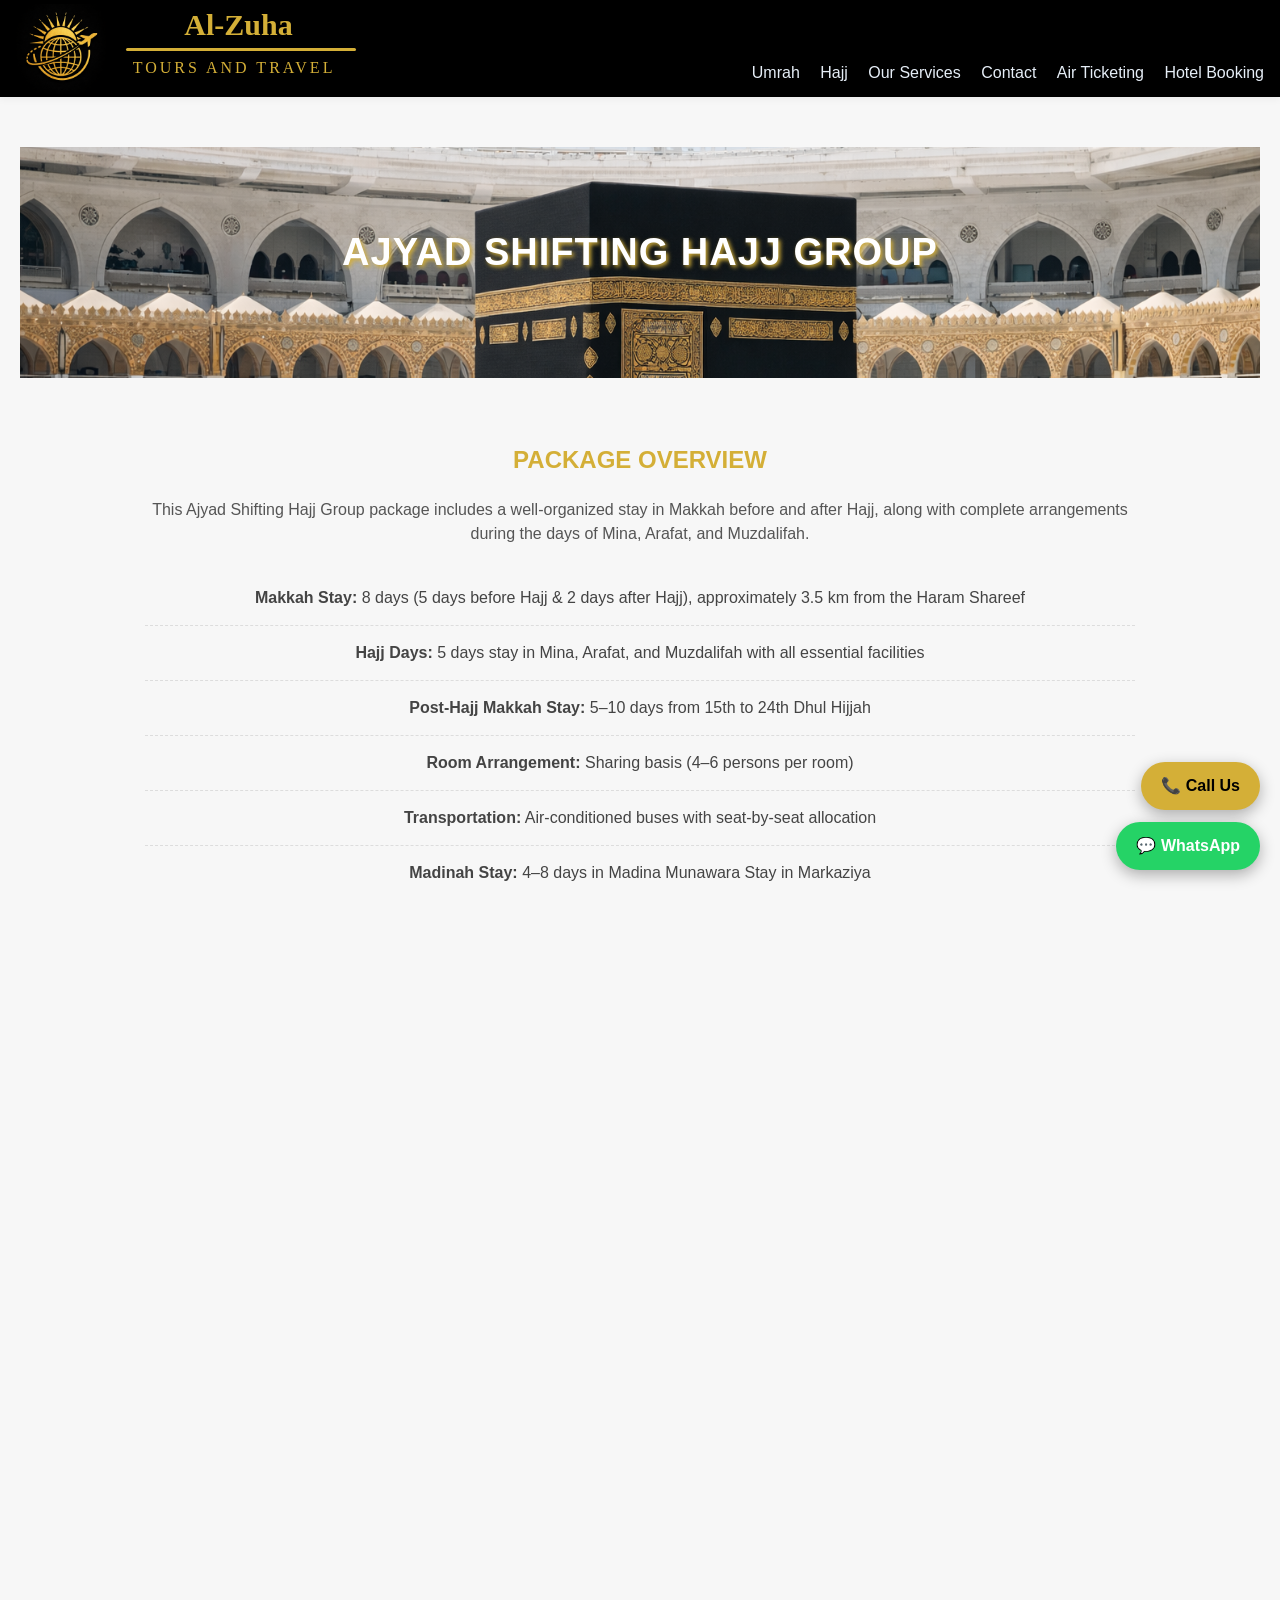
<file: al-zuha tours n travels/Ajyad hajj package.html>
<!DOCTYPE html>
<html lang="en">
<head>
        <meta charset="utf-8">
        <meta name="viewport" content="width=device-width, initial-scale=1">
        <title>Al-Zuha Tours and Travel — Haj & Umrah Packages</title>
        <link rel="stylesheet" href="styles.css">
        <link rel="preconnect" href="https://fonts.googleapis.com">
        <link rel="preconnect" href="https://fonts.gstatic.com" crossorigin>
       <link rel="index" href="index.html">


        
      
      <link href="https://fonts.googleapis.com/css2?family=Inter:wght@300;400;600;700&display=swap" rel="stylesheet">






    </head>


























<body>


    <header class="site-header">



  <!-- change-->
  <div class="hero-header">
         <img src="assets/MMain logo.png" class="hero-logo" alt="Al-Zuha Logo">


       <div class="hero-text">
            <h1>&nbsp;&nbsp;&nbsp;&nbsp;&nbsp;&nbsp;&nbsp;&nbsp;Al-Zuha</h1>
            <div class="hero-line"></div>
            <p>&nbsp;TOURS AND TRAVEL</p>
       </div>


            <div class="container header-inner">
              <button class="menu-toggle" aria-label="Toggle menu">☰</button>

                
              
                <nav class="main-nav" id="mainNav">
                    <a href="index.html#packages"><br><br>Umrah</a>
                    <a href="index.html#Hajj">Hajj</a>
                    <a href="index.html#our services">Our Services</a>
                    <a href="index.html#contact">Contact</a>
                    <a href="index.html#our services">Air Ticketing</a>
                    <a href="index.html#contact">Hotel Booking</a>
                </nav>
            </div>


    </div>
</header>






















<section class="hajj-hero">
  <img src="assets/l.png" alt="Makkah Haram">
  <div class="hero-overlay">
    <h1>AJYAD SHIFTING HAJJ GROUP</h1>
  </div>
</section>








<section class="hajj-details">
  <h2>PACKAGE OVERVIEW</h2>

  <p>
    This Ajyad Shifting Hajj Group package includes a well-organized stay in
    Makkah before and after Hajj, along with complete arrangements during the
    days of Mina, Arafat, and Muzdalifah.
  </p>

  <ul>
    <li><strong>Makkah Stay:</strong> 8 days (5 days before Hajj & 2 days after Hajj), approximately 3.5 km from the Haram Shareef</li>
    <li><strong>Hajj Days:</strong> 5 days stay in Mina, Arafat, and Muzdalifah with all essential facilities</li>
    <li><strong>Post-Hajj Makkah Stay:</strong> 5–10 days from 15th to 24th Dhul Hijjah</li>
    <li><strong>Room Arrangement:</strong> Sharing basis (4–6 persons per room)</li>
    <li><strong>Transportation:</strong> Air-conditioned buses with seat-by-seat allocation</li>
    <li><strong>Madinah Stay:</strong> 4–8 days in Madina Munawara Stay in Markaziya</li>
    <li><strong>Meals:</strong> Hyderabadi-style food provided</li>
    <li><strong>Extras:</strong> Local Ziyarat, complimentary hand bag & shoulder bag</li>
  </ul>
</section>






















































<section class="hajj-flow-section">
  <h2>FLOW OF HAJJ</h2>
  <p class="subtitle">A step-by-step journey of the sacred pilgrimage</p>

  <div class="flow-scroll">

    <div class="flow-item">
      <img src="assets/makkah image.png" alt="Makkah">
      <h3>Makkah</h3>
      <p>Arrival & preparation</p>
    </div>

    <div class="flow-arrow">
      <svg viewBox="0 0 24 24"><path d="M5 12h14M13 5l6 7-6 7"/></svg>
    </div>

    <div class="flow-item">
      <img src="assets/Mina tents image.png.png" alt="Mina">
      <h3>Mina</h3>
      <span>8th Dhul Hijjah</span>
      <p>Day of Tarwiyah</p>
    </div>

    <div class="flow-arrow">
      <svg viewBox="0 0 24 24"><path d="M5 12h14M13 5l6 7-6 7"/></svg>
    </div>

    <div class="flow-item">
      <img src="assets/Arafat mount image.png.png" alt="Arafat">
      <h3>Arafat</h3>
      <span>9th Dhul Hijjah</span>
      <p>Wuquf-e-Arafah</p>
    </div>

    <div class="flow-arrow">
      <svg viewBox="0 0 24 24"><path d="M5 12h14M13 5l6 7-6 7"/></svg>
    </div>

    <div class="flow-item">
      <img src="assets/Muzdalifah image.png.png" alt="Muzdalifah">
      <h3>Muzdalifah</h3>
      <span>9th Night</span>
      <p>Night stay & pebbles</p>
    </div>

    <div class="flow-arrow">
      <svg viewBox="0 0 24 24"><path d="M5 12h14M13 5l6 7-6 7"/></svg>
    </div>

    <div class="flow-item">
      <img src="assets/Mina Jamarat image.png" alt="Mina Jamarat">
      <h3>Mina</h3>
      <span>10–12th</span>
      <p>Rami & rituals</p>
    </div>

    <div class="flow-arrow">
      <svg viewBox="0 0 24 24"><path d="M5 12h14M13 5l6 7-6 7"/></svg>
    </div>

    <div class="flow-item">
      <img src="assets/Tawaf image.png" alt="Tawaf">
      <h3>Makkah</h3>
      <p>Tawaf & Sa’i</p>
    </div>

    <div class="flow-arrow">
      <svg viewBox="0 0 24 24"><path d="M5 12h14M13 5l6 7-6 7"/></svg>
    </div>

    <div class="flow-item">
      <img src="assets/Masjid-e-Nabawi image.png" alt="Madinah">
      <h3>Madinah</h3>
      <p>Masjid-e-Nabawi</p>
    </div>

  </div>
</section>












<section id="contact" class="section container contact">
                <h2>Contact & Socials</h2>
                <p class="muted">Reach us for enquiries or to book your pilgrimage.</p>
         <!--changed footer-->
              <footer class="main-footer">

    <div class="footer-container">

        <!-- LEFT: CONTACT INFO -->
        <div class="footer-left">
            <h2>Contact Information</h2>

            <p><span>🏠</span> Al-Zuha Tours & Travels</p>
            <p><span>📍</span>Ahmed Colony , Airport Road, Bidar <br>&nbsp;&nbsp;&nbsp;&nbsp;&nbsp;&nbsp;&nbsp;&nbsp;Karnataka 585401</p>
            <p><span>📱</span>+91- 9019555876</p>
            <p><span>✉️</span> alzuhatourtravels@gmail.com<br>&nbsp;&nbsp;&nbsp;&nbsp;&nbsp;&nbsp;&nbsp;&nbsp;&nbsp;sajeed@alzuha.com</p>

            <h3>Follow us</h3>
            <div class="social-links">
                <a href="#">Facebook</a>
                <a href="#">Instagram</a>
                <a href="#">YouTube</a>
            </div>
        </div>

        <!-- RIGHT: GOOGLE MAP -->
        <div class="footer-right">
            <h2>Find Us on Google</h2>

            <!-- Clickable map overlay -->
            <a href="https://maps.app.goo.gl/qzVvkmzUW73qDd9q9" target="_blank" class="map-overlay"></a>

            <iframe 
                src="https://www.google.com/maps/embed?pb=!1m18!1m12!1m3!1d3808.866921558455!2d77.51778209999999!3d17.902357!2m3!1f0!2f0!3f0!3m2!1i1024!2i768!4f13.1!3m3!1m2!1s0x3bcf8918a54cf0d1%3A0xa01c1fc59989c41d!2sAl%20Zuha%20tours%20and%20travels!5e0!3m2!1sen!2sin!4v1733631240000!5m2!1sen!2sin"
                width="100%" height="260" allowfullscreen="" loading="lazy">
            </iframe>
        </div>

    </div>


    <div class="footer-bottom">
        © 2025 Al-Zuha Tours & Travels. All Rights Reserved.
    </div>
</section>
</footer>


<!--changed footer till here-->

                 
            </section>
        </main>





        <!-- Floating Call Button -->

<a href="tel:+919019555876" class="floating-call">
    📞 Call Us
</a>

        <!-- Floating WhatsApp Button -->
<a href="https://wa.me/919019555876?text=Hi" target="_blank" class="floating-whatsapp">
    💬 WhatsApp
</a>












  
</body>
<script src="assets/script.js"></script>
</html>
</file>
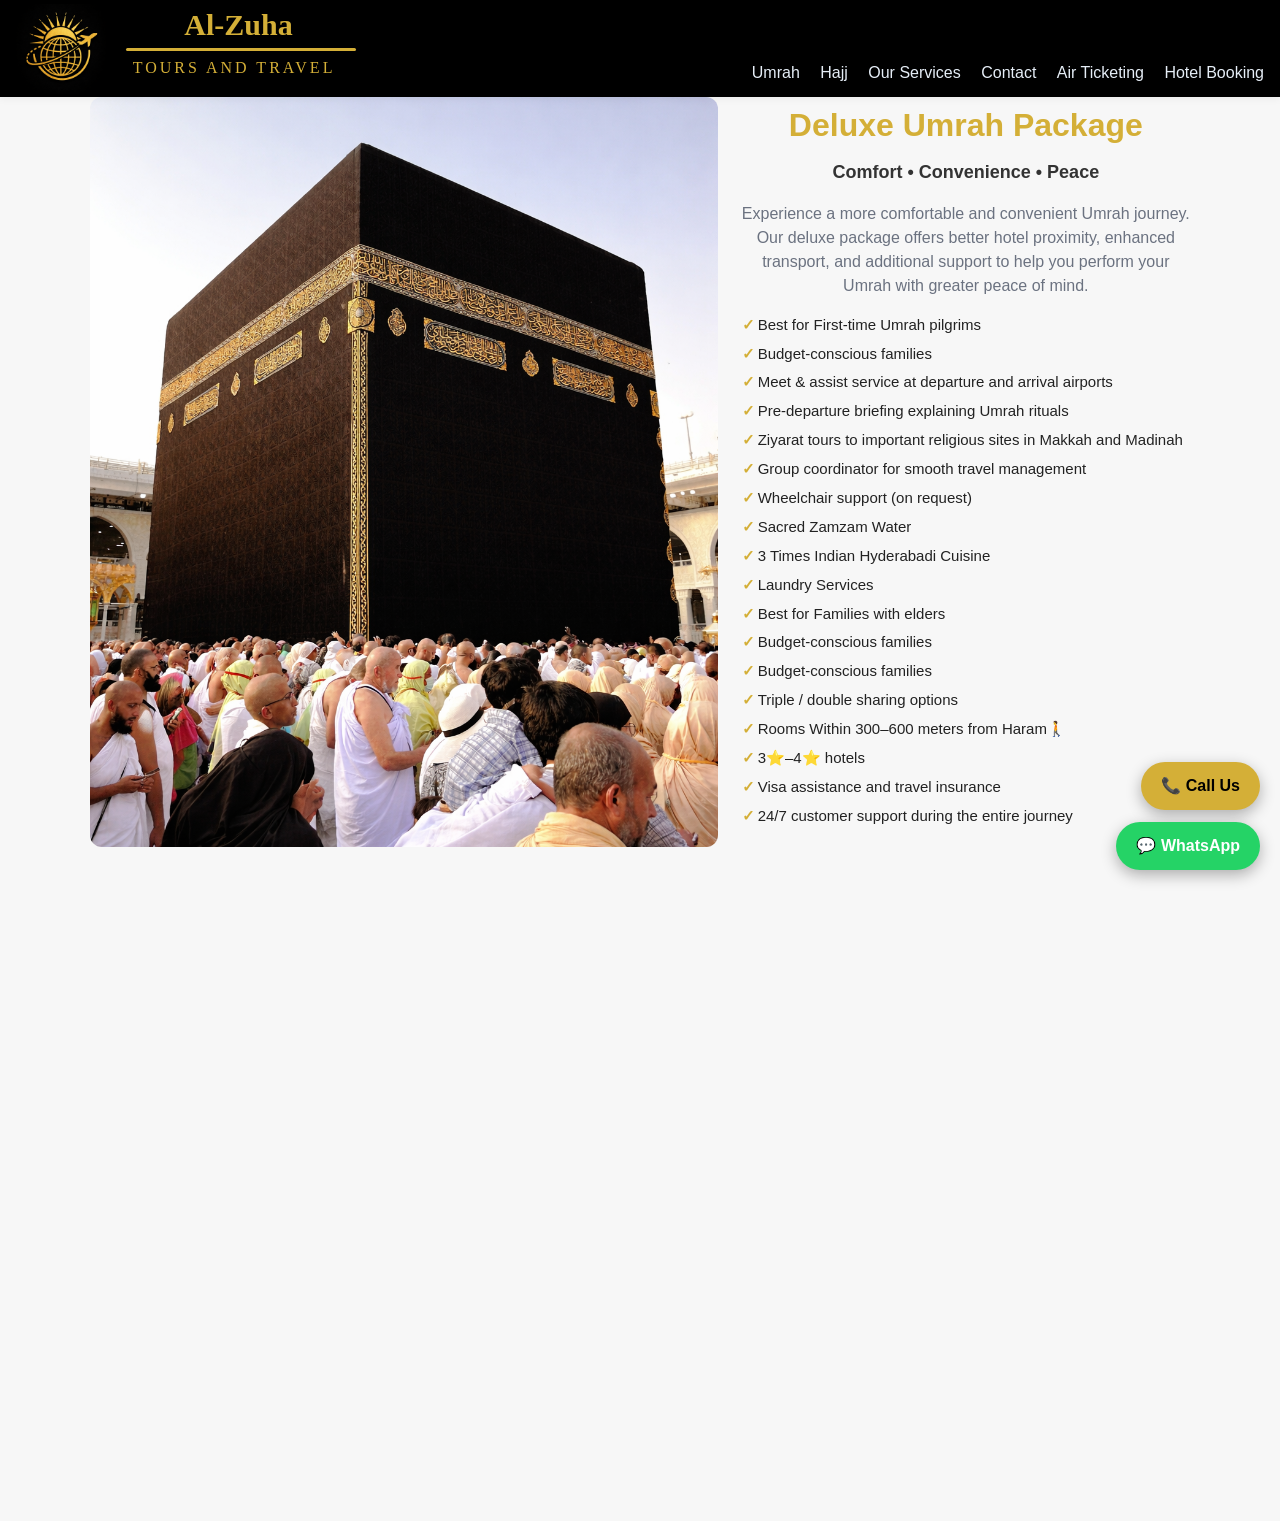
<file: al-zuha tours n travels/Deluxe umrah package.html>
<!DOCTYPE html>
<html lang="en">
<head>
        <meta charset="utf-8">
        <meta name="viewport" content="width=device-width, initial-scale=1">
        <title>Al-Zuha Tours and Travel — Haj & Umrah Packages</title>
        <link rel="stylesheet" href="styles.css">
        <link rel="preconnect" href="https://fonts.googleapis.com">
        <link rel="preconnect" href="https://fonts.gstatic.com" crossorigin>
       <link rel="index" href="index.html">


        
      
      <link href="https://fonts.googleapis.com/css2?family=Inter:wght@300;400;600;700&display=swap" rel="stylesheet">






    </head>


























<body>


    <header class="site-header">



  <!-- change-->
  <div class="hero-header">
         <img src="assets/MMain logo.png" class="hero-logo" alt="Al-Zuha Logo">


       <div class="hero-text">
            <h1>&nbsp;&nbsp;&nbsp;&nbsp;&nbsp;&nbsp;&nbsp;&nbsp;Al-Zuha</h1>
            <div class="hero-line"></div>
            <p>&nbsp;TOURS AND TRAVEL</p>
       </div>


            <div class="container header-inner">
                <button class="menu-toggle" aria-label="Toggle menu">☰</button>

                
              
                <nav class="main-nav" id="mainNav">
                    <a href="index.html#packages"><br><br>Umrah</a>
                    <a href="index.html#Hajj">Hajj</a>
                    <a href="index.html#our services">Our Services</a>
                    <a href="index.html#contact">Contact</a>
                    <a href="index.html#our services">Air Ticketing</a>
                    <a href="index.html#contact">Hotel Booking</a>
                </nav>
            </div>


    </div>
</header>






<main>
    <section class="section umrah-hero container">
        <div class="umrah-grid">
            <div class="umrah-image">
                <img src="assets/delux image p.png" alt="Makkah Image">
            </div>
            <div class="umrah-content">
                <h1>Deluxe Umrah Package</h1>
                <h4>Comfort • Convenience • Peace</h4>
                <p class="muted">Experience a more comfortable and convenient Umrah journey. Our deluxe package offers better hotel proximity, enhanced transport, and additional support to help you perform your Umrah with greater peace of mind.</p>
                <ul class="umrah-features">
                    <li>Best for First-time Umrah pilgrims</li>
                    <li>Budget-conscious families</li>
                    <li>Meet & assist service at departure and arrival airports</li> 
                    <li>Pre-departure briefing explaining Umrah rituals</li>
                    <li>Ziyarat tours to important religious sites in Makkah and Madinah</li>
                    <li>Group coordinator for smooth travel management</li>
                    <li>Wheelchair support (on request)</li>
                    <li>Sacred Zamzam Water</li>
                    <li>3 Times Indian Hyderabadi Cuisine</li>
                    <li>Laundry Services</li>
                    <li>Best for Families with elders</li>
                    <li>Budget-conscious families</li>
                    <li>Budget-conscious families</li>
                    <li>Triple / double sharing options</li>
                    <li>Rooms Within 300–600 meters from Haram🚶</li>
                    <li>3⭐–4⭐ hotels</li>
                    <li>Visa assistance and travel insurance</li>
                    <li>24/7 customer support during the entire journey</li>
                </ul>
            
            </div>
        </div>
    </section>

















































<section id="contact" class="section container contact">
                <h2>Contact & Socials</h2>
                <p class="muted">Reach us for enquiries or to book your pilgrimage.</p>
         <!--changed footer-->
              <footer class="main-footer">

    <div class="footer-container">

        <!-- LEFT: CONTACT INFO -->
        <div class="footer-left">
            <h2>Contact Information</h2>

            <p><span>🏠</span> Al-Zuha Tours & Travels</p>
            <p><span>📍</span>Ahmed Colony , Airport Road, Bidar <br>&nbsp;&nbsp;&nbsp;&nbsp;&nbsp;&nbsp;&nbsp;&nbsp;Karnataka 585401</p>
            <p><span>📱</span>+91- 9019555876</p>
            <p><span>✉️</span> alzuhatourtravels@gmail.com<br>&nbsp;&nbsp;&nbsp;&nbsp;&nbsp;&nbsp;&nbsp;&nbsp;&nbsp;sajeed@alzuha.com</p>

            <h3>Follow us</h3>
            <div class="social-links">
                <a href="#">Facebook</a>
                <a href="#">Instagram</a>
                <a href="#">YouTube</a>
            </div>
        </div>

        <!-- RIGHT: GOOGLE MAP -->
        <div class="footer-right">
            <h2>Find Us on Google</h2>

            <!-- Clickable map overlay -->
            <a href="https://maps.app.goo.gl/qzVvkmzUW73qDd9q9" target="_blank" class="map-overlay"></a>

            <iframe 
                src="https://www.google.com/maps/embed?pb=!1m18!1m12!1m3!1d3808.866921558455!2d77.51778209999999!3d17.902357!2m3!1f0!2f0!3f0!3m2!1i1024!2i768!4f13.1!3m3!1m2!1s0x3bcf8918a54cf0d1%3A0xa01c1fc59989c41d!2sAl%20Zuha%20tours%20and%20travels!5e0!3m2!1sen!2sin!4v1733631240000!5m2!1sen!2sin"
                width="100%" height="260" allowfullscreen="" loading="lazy">
            </iframe>
        </div>

    </div>


    <div class="footer-bottom">
        © 2025 Al-Zuha Tours & Travels. All Rights Reserved.
    </div>
</section>
</footer>


<!--changed footer till here-->

                 
            </section>
        </main>





        <!-- Floating Call Button -->

<a href="tel:+919019555876" class="floating-call">
    📞 Call Us
</a>

        <!-- Floating WhatsApp Button -->
<a href="https://wa.me/919019555876?text=Hi" target="_blank" class="floating-whatsapp">
    💬 WhatsApp
</a>












  
</body>
<script src="assets/script.js"></script>
</html>
</file>
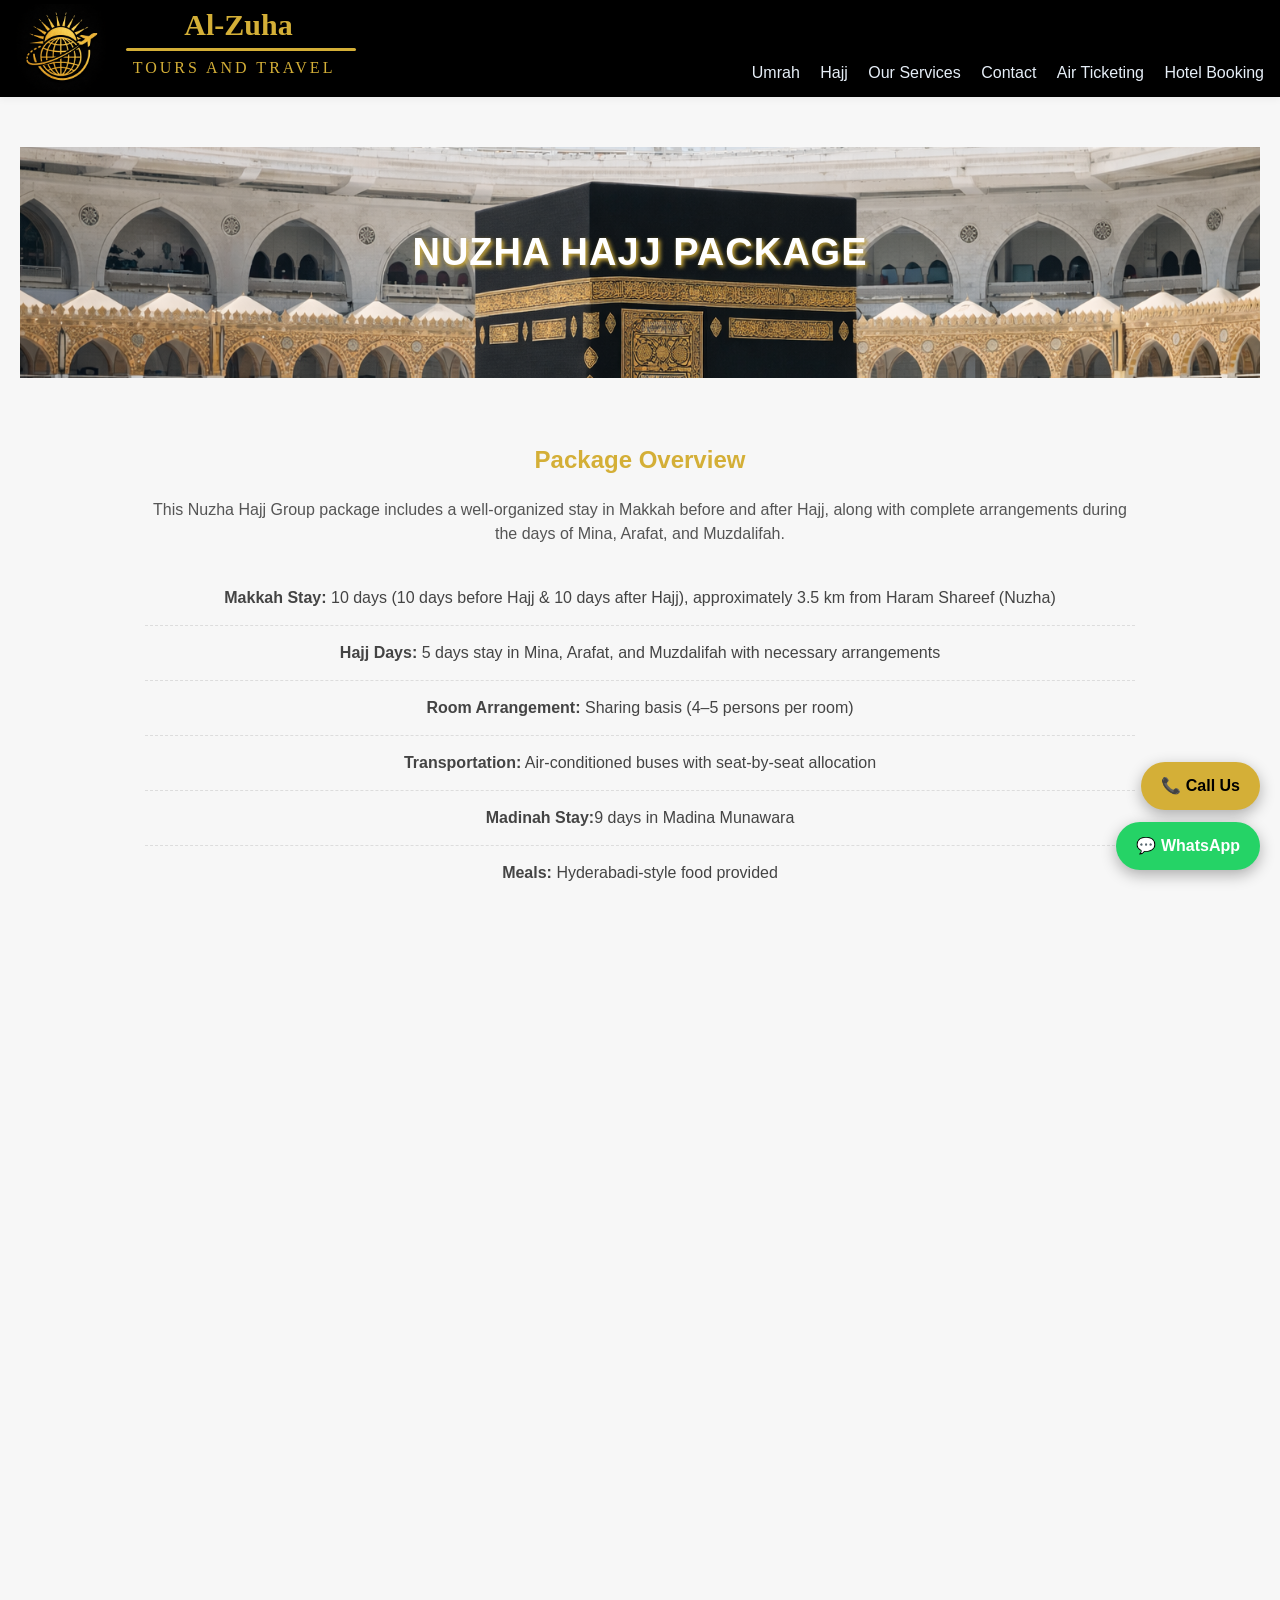
<file: al-zuha tours n travels/Nuzha hajj package.html>
<!DOCTYPE html>
<html lang="en">
<head>
        <meta charset="utf-8">
        <meta name="viewport" content="width=device-width, initial-scale=1">
        <title>Al-Zuha Tours and Travel — Haj & Umrah Packages</title>
        <link rel="stylesheet" href="styles.css">
        <link rel="preconnect" href="https://fonts.googleapis.com">
        <link rel="preconnect" href="https://fonts.gstatic.com" crossorigin>
       <link rel="index" href="index.html">


        
      
      <link href="https://fonts.googleapis.com/css2?family=Inter:wght@300;400;600;700&display=swap" rel="stylesheet">






    </head>


























<body>


    <header class="site-header">



  <!-- change-->
  <div class="hero-header">
         <img src="assets/MMain logo.png" class="hero-logo" alt="Al-Zuha Logo">


       <div class="hero-text">
            <h1>&nbsp;&nbsp;&nbsp;&nbsp;&nbsp;&nbsp;&nbsp;&nbsp;Al-Zuha</h1>
            <div class="hero-line"></div>
            <p>&nbsp;TOURS AND TRAVEL</p>
       </div>


            <div class="container header-inner">
              <button class="menu-toggle" aria-label="Toggle menu">☰</button>

                
              
                <nav class="main-nav" id="mainNav">
                    <a href="index.html#packages"><br><br>Umrah</a>
                    <a href="index.html#Hajj">Hajj</a>
                    <a href="index.html#our services">Our Services</a>
                    <a href="index.html#contact">Contact</a>
                    <a href="index.html#our services">Air Ticketing</a>
                    <a href="index.html#contact">Hotel Booking</a>
                </nav>
            </div>


    </div>
</header>






















<section class="hajj-hero">
  <img src="assets/l.png" alt="Makkah Haram">
  <div class="hero-overlay">
    <h1>NUZHA HAJJ PACKAGE</h1>
  </div>
</section>








<section class="hajj-details">
  <h2>Package Overview</h2>

  <p>
    This Nuzha Hajj Group package includes a well-organized stay in
    Makkah before and after Hajj, along with complete arrangements during the
    days of Mina, Arafat, and Muzdalifah.
  </p>

  <ul>
    <li><strong>Makkah Stay:</strong> 10 days (10 days before Hajj & 10 days after Hajj), approximately 3.5 km from Haram Shareef (Nuzha)</li>
    <li><strong>Hajj Days:</strong> 5 days stay in Mina, Arafat, and Muzdalifah with necessary arrangements</li>
    <li><strong>Room Arrangement:</strong> Sharing basis (4–5 persons per room)</li>
    <li><strong>Transportation:</strong> Air-conditioned buses with seat-by-seat allocation</li>
    <li><strong>Madinah Stay:</strong>9 days in Madina Munawara</li>
    <li><strong>Meals:</strong> Hyderabadi-style food provided</li>
    <li><strong>Extras:</strong> Local Ziyarat, complimentary hand bag & shoulder bag</li>
  </ul>
</section>






















































<section class="hajj-flow-section">
  <h2>FLOW OF HAJJ</h2>
  <p class="subtitle">A step-by-step journey of the sacred pilgrimage</p>

  <div class="flow-scroll">

    <div class="flow-item">
      <img src="assets/makkah image.png" alt="Makkah">
      <h3>Makkah</h3>
      <p>Arrival & preparation</p>
    </div>

    <div class="flow-arrow">
      <svg viewBox="0 0 24 24"><path d="M5 12h14M13 5l6 7-6 7"/></svg>
    </div>

    <div class="flow-item">
      <img src="assets/Mina tents image.png.png" alt="Mina">
      <h3>Mina</h3>
      <span>8th Dhul Hijjah</span>
      <p>Day of Tarwiyah</p>
    </div>

    <div class="flow-arrow">
      <svg viewBox="0 0 24 24"><path d="M5 12h14M13 5l6 7-6 7"/></svg>
    </div>

    <div class="flow-item">
      <img src="assets/Arafat mount image.png.png" alt="Arafat">
      <h3>Arafat</h3>
      <span>9th Dhul Hijjah</span>
      <p>Wuquf-e-Arafah</p>
    </div>

    <div class="flow-arrow">
      <svg viewBox="0 0 24 24"><path d="M5 12h14M13 5l6 7-6 7"/></svg>
    </div>

    <div class="flow-item">
      <img src="assets/Muzdalifah image.png.png" alt="Muzdalifah">
      <h3>Muzdalifah</h3>
      <span>9th Night</span>
      <p>Night stay & pebbles</p>
    </div>

    <div class="flow-arrow">
      <svg viewBox="0 0 24 24"><path d="M5 12h14M13 5l6 7-6 7"/></svg>
    </div>

    <div class="flow-item">
      <img src="assets/Mina Jamarat image.png" alt="Mina Jamarat">
      <h3>Mina</h3>
      <span>10–12th</span>
      <p>Rami & rituals</p>
    </div>

    <div class="flow-arrow">
      <svg viewBox="0 0 24 24"><path d="M5 12h14M13 5l6 7-6 7"/></svg>
    </div>

    <div class="flow-item">
      <img src="assets/Tawaf image.png" alt="Tawaf">
      <h3>Makkah</h3>
      <p>Tawaf & Sa’i</p>
    </div>

    <div class="flow-arrow">
      <svg viewBox="0 0 24 24"><path d="M5 12h14M13 5l6 7-6 7"/></svg>
    </div>

    <div class="flow-item">
      <img src="assets/Masjid-e-Nabawi image.png" alt="Madinah">
      <h3>Madinah</h3>
      <p>Masjid-e-Nabawi</p>
    </div>

  </div>
</section>












<section id="contact" class="section container contact">
                <h2>Contact & Socials</h2>
                <p class="muted">Reach us for enquiries or to book your pilgrimage.</p>
         <!--changed footer-->
              <footer class="main-footer">

    <div class="footer-container">

        <!-- LEFT: CONTACT INFO -->
        <div class="footer-left">
            <h2>Contact Information</h2>

            <p><span>🏠</span> Al-Zuha Tours & Travels</p>
            <p><span>📍</span>Ahmed Colony , Airport Road, Bidar <br>&nbsp;&nbsp;&nbsp;&nbsp;&nbsp;&nbsp;&nbsp;&nbsp;Karnataka 585401</p>
            <p><span>📱</span>+91- 9019555876</p>
            <p><span>✉️</span> alzuhatourtravels@gmail.com<br>&nbsp;&nbsp;&nbsp;&nbsp;&nbsp;&nbsp;&nbsp;&nbsp;&nbsp;sajeed@alzuha.com</p>

            <h3>Follow us</h3>
            <div class="social-links">
                <a href="#">Facebook</a>
                <a href="#">Instagram</a>
                <a href="#">YouTube</a>
            </div>
        </div>

        <!-- RIGHT: GOOGLE MAP -->
        <div class="footer-right">
            <h2>Find Us on Google</h2>

            <!-- Clickable map overlay -->
            <a href="https://maps.app.goo.gl/qzVvkmzUW73qDd9q9" target="_blank" class="map-overlay"></a>

            <iframe 
                src="https://www.google.com/maps/embed?pb=!1m18!1m12!1m3!1d3808.866921558455!2d77.51778209999999!3d17.902357!2m3!1f0!2f0!3f0!3m2!1i1024!2i768!4f13.1!3m3!1m2!1s0x3bcf8918a54cf0d1%3A0xa01c1fc59989c41d!2sAl%20Zuha%20tours%20and%20travels!5e0!3m2!1sen!2sin!4v1733631240000!5m2!1sen!2sin"
                width="100%" height="260" allowfullscreen="" loading="lazy">
            </iframe>
        </div>

    </div>


    <div class="footer-bottom">
        © 2025 Al-Zuha Tours & Travels. All Rights Reserved.
    </div>
</section>
</footer>


<!--changed footer till here-->

                 
            </section>
        </main>





        <!-- Floating Call Button -->

<a href="tel:+919019555876" class="floating-call">
    📞 Call Us
</a>

        <!-- Floating WhatsApp Button -->
<a href="https://wa.me/919019555876?text=Hi" target="_blank" class="floating-whatsapp">
    💬 WhatsApp
</a>












  
</body>
<script src="assets/script.js"></script>
</html>
</file>
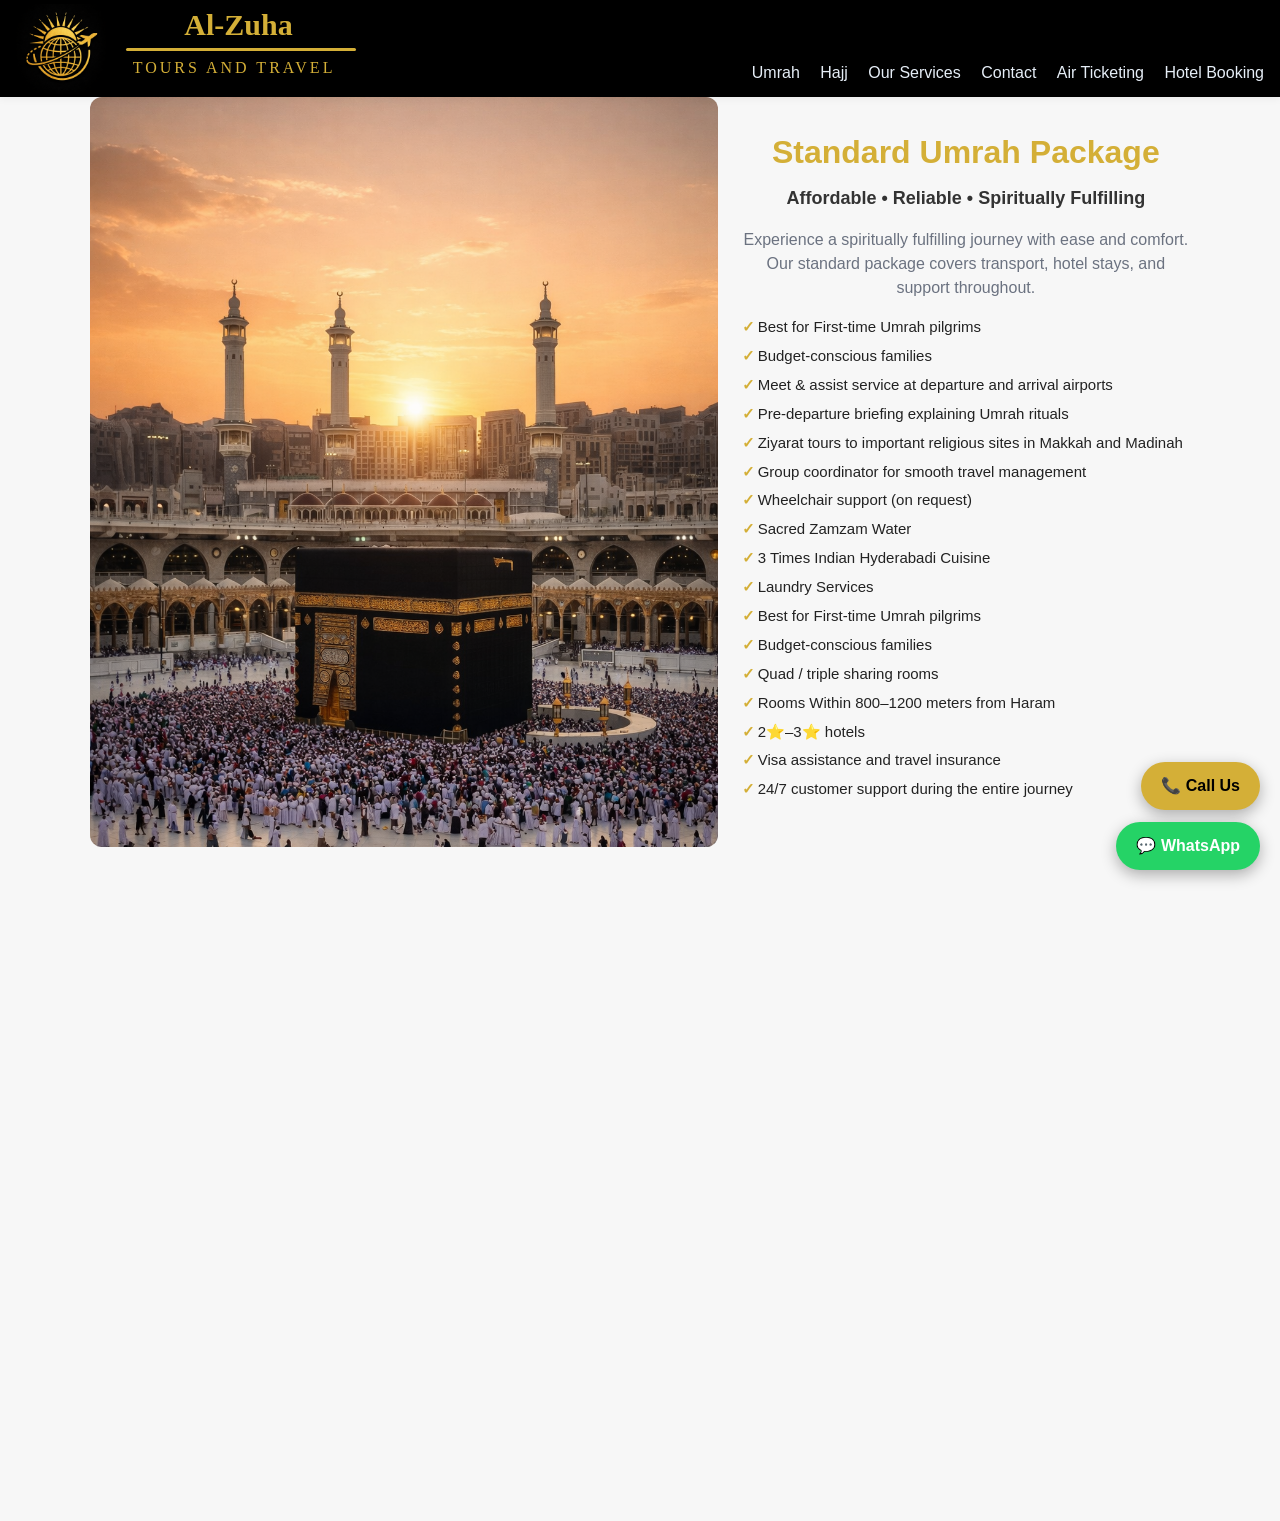
<file: al-zuha tours n travels/standard umrah package.html>
<!DOCTYPE html>
<html lang="en">
<head>
        <meta charset="utf-8">
        <meta name="viewport" content="width=device-width, initial-scale=1">
        <title>Al-Zuha Tours and Travel — Haj & Umrah Packages</title>
        <link rel="stylesheet" href="styles.css">
        <link rel="preconnect" href="https://fonts.googleapis.com">
        <link rel="preconnect" href="https://fonts.gstatic.com" crossorigin>
       <link rel="index" href="index.html">


        
      
      <link href="https://fonts.googleapis.com/css2?family=Inter:wght@300;400;600;700&display=swap" rel="stylesheet">






    </head>


























<body>


    <header class="site-header">



  <!-- change-->
  <div class="hero-header">
         <img src="assets/MMain logo.png" class="hero-logo" alt="Al-Zuha Logo">


       <div class="hero-text">
            <h1>&nbsp;&nbsp;&nbsp;&nbsp;&nbsp;&nbsp;&nbsp;&nbsp;Al-Zuha</h1>
            <div class="hero-line"></div>
            <p>&nbsp;TOURS AND TRAVEL</p>
       </div>


            <div class="container header-inner">
                <button class="menu-toggle" aria-label="Toggle menu">☰</button>

                
              
                <nav class="main-nav" id="mainNav">
                    <a href="index.html#packages"><br><br>Umrah</a>
                    <a href="index.html#Hajj">Hajj</a>
                    <a href="index.html#our services">Our Services</a>
                    <a href="index.html#contact">Contact</a>
                    <a href="index.html#our services">Air Ticketing</a>
                    <a href="index.html#contact">Hotel Booking</a>
                </nav>
            </div>


    </div>
</header>






<main>
    <section class="section umrah-hero container">
        <div class="umrah-grid">
            <div class="umrah-image">
                <img src="assets/standard image p.png" alt="Makkah Haram">
            </div>
            <div class="umrah-content">
                <h1>Standard Umrah Package</h1>
                <h4>Affordable • Reliable • Spiritually Fulfilling</h4>
                <p class="muted">Experience a spiritually fulfilling journey with ease and comfort. Our standard package covers transport, hotel stays, and support throughout.</p>
                <ul class="umrah-features">
                    <li>Best for First-time Umrah pilgrims</li>
                    <li>Budget-conscious families</li>
                    <li>Meet & assist service at departure and arrival airports</li> 
                    <li>Pre-departure briefing explaining Umrah rituals</li>
                    <li>Ziyarat tours to important religious sites in Makkah and Madinah</li>
                    <li>Group coordinator for smooth travel management</li>
                    <li>Wheelchair support (on request)</li>
                    <li>Sacred Zamzam Water</li>
                    <li>3 Times Indian Hyderabadi Cuisine</li>
                    <li>Laundry Services</li>
                    <li>Best for First-time Umrah pilgrims</li>
                    <li>Budget-conscious families</li>
                    <li>Quad / triple sharing rooms</li>
                    <li>Rooms Within 800–1200 meters from Haram</li>
                    <li>2⭐–3⭐ hotels</li>
                    <li>Visa assistance and travel insurance</li>
                    <li>24/7 customer support during the entire journey</li>
                </ul>
            
            </div>
        </div>
    </section>

















































<section id="contact" class="section container contact">
                <h2>Contact & Socials</h2>
                <p class="muted">Reach us for enquiries or to book your pilgrimage.</p>
         <!--changed footer-->
              <footer class="main-footer">

    <div class="footer-container">

        <!-- LEFT: CONTACT INFO -->
        <div class="footer-left">
            <h2>Contact Information</h2>

            <p><span>🏠</span> Al-Zuha Tours & Travels</p>
            <p><span>📍</span>Ahmed Colony , Airport Road, Bidar <br>&nbsp;&nbsp;&nbsp;&nbsp;&nbsp;&nbsp;&nbsp;&nbsp;Karnataka 585401</p>
            <p><span>📱</span>+91- 9019555876</p>
            <p><span>✉️</span> alzuhatourtravels@gmail.com<br>&nbsp;&nbsp;&nbsp;&nbsp;&nbsp;&nbsp;&nbsp;&nbsp;&nbsp;sajeed@alzuha.com</p>

            <h3>Follow us</h3>
            <div class="social-links">
                <a href="#">Facebook</a>
                <a href="#">Instagram</a>
                <a href="#">YouTube</a>
            </div>
        </div>

        <!-- RIGHT: GOOGLE MAP -->
        <div class="footer-right">
            <h2>Find Us on Google</h2>

            <!-- Clickable map overlay -->
            <a href="https://maps.app.goo.gl/qzVvkmzUW73qDd9q9" target="_blank" class="map-overlay"></a>

            <iframe 
                src="https://www.google.com/maps/embed?pb=!1m18!1m12!1m3!1d3808.866921558455!2d77.51778209999999!3d17.902357!2m3!1f0!2f0!3f0!3m2!1i1024!2i768!4f13.1!3m3!1m2!1s0x3bcf8918a54cf0d1%3A0xa01c1fc59989c41d!2sAl%20Zuha%20tours%20and%20travels!5e0!3m2!1sen!2sin!4v1733631240000!5m2!1sen!2sin"
                width="100%" height="260" allowfullscreen="" loading="lazy">
            </iframe>
        </div>

    </div>


    <div class="footer-bottom">
        © 2025 Al-Zuha Tours & Travels. All Rights Reserved.
    </div>
</section>
</footer>


<!--changed footer till here-->

                 
            </section>
        </main>





        <!-- Floating Call Button -->

<a href="tel:+919019555876" class="floating-call">
    📞 Call Us
</a>

        <!-- Floating WhatsApp Button -->
<a href="https://wa.me/919019555876?text=Hi" target="_blank" class="floating-whatsapp">
    💬 WhatsApp
</a>












  
</body>
<script src="assets/script.js"></script>
</html>
</file>
<file: al-zuha tours n travels/styles.css>
/* Basic styles for Al-Zuha Tours and Travels */
:root{
  --bg:#fff;
  --muted:#6b7280;
  --accent:#0066a4;
  --accent-2:#0b8f49;
  --max-width:1100px;
  --radius:10px;
  font-family: 'Inter', system-ui, -apple-system, 'Segoe UI', Roboto, 'Helvetica Neue', Arial;
}
*{box-sizing:border-box}
html,body{height:100%}
body{margin:0;background:var(--bg);color:#111;line-height:1.5}
.container{max-width:var(--max-width);margin:0 auto;padding:0 1rem}
.header-inner{display:flex;align-items:center;justify-content:space-between;padding:0.5rem 0;color: #e6eef7;}

  /* changed*/




.hero-video {
background-color: #000;
}




.hero-header {
    background: #000000;
    width: 100%;
        padding: 0.1rem 0;
    display: flex;
    align-items:center;
    overflow-x: hidden;

}

/* LOGO LEFT SIDE */
.hero-logo {
    height: 90px; 
    margin-left: 16px;
    max-width: 160px;
    width: auto;
}

/* Ensure images scale responsively across pages */
img{max-width:100%;height:auto;display:block}

/* Make containers avoid overflow on small screens */
.container{padding-left:1rem;padding-right:1rem}

/* CENTER TEXT */
.hero-text {
    flex: 1;
    text-align:left;
  

     margin-left: 20px;  
    margin-right: 16px; /* push text center even with left logo */
}

.hero-text h1 {
    font-size: 30px;

     font-family: 'Cinzel', serif;
    font-weight: 700;

    

     margin-left: 20px;  
    font-weight: 700;
    color: #d4af37;
    margin: 0;
}

/* GOLD UNDERLINE */
.hero-line {
    width: 230px;
    height: 3px;
    background: #d4af37;
    margin: 1px 0;   /* removes auto-centering */
    border-radius: 5px;
}


/* SUBTITLE */
.hero-text p {
    color: #d4af37;
    letter-spacing: 3px;


     font-family: 'Cinzel', serif;


    font-size: 16px;
    margin-top: 5px;
}


/* changed till here*/


.brand{display:flex;align-items:center;gap:0.5rem;font-weight:700;color:var(--accent);text-decoration:none}
.brand .logo{height: 40px;;width: 100px;;display:block}
.brand .logo-wide{height: 40px;;width: 100px;;display:block}

.menu-toggle{display:none;background:transparent;border:0;font-size:1.2rem}
.main-nav a{margin-left:1rem;color:inherit;text-decoration:none}

/* Hero */
.hero{position:relative;height:88vh;min-height:420px;display:flex;align-items:center;justify-content:center;overflow:hidden}
.hero-video{position:absolute;inset:0;width:100%;height:100%;object-fit:cover}






.hero-overlay{position:relative;z-index:2;text-align:center;color: #000000;padding:1rem}
.hero-overlay h1{font-size:1.2rem;margin:0 0 .5rem;  }









.lead{opacity:.95;text-align: center ;    color: #d4af37;
    letter-spacing: 3px;


     font-family: 'Cinzel', serif;
      text-decoration:underline;


    font-size: 16px;
    margin-top: 370px;

display:inline-block;padding:.6rem 1rem;background:#d4af37;border-radius:6px;color:inherit;text-decoration:none







}
.btn{display:inline-block;padding:.6rem 1rem;background:#f3f4f6;border-radius:6px;color:inherit;text-decoration:none}
.btn.primary{background:var(--accent);color:white}
.btn.whatsapp{background:#25D366;color:#fff}

.people-anim{position:absolute;left:0;right:0;bottom:10%;height:80px;pointer-events:none;z-index:1;background:linear-gradient(90deg, rgba(255,255,255,0) 0%, rgba(255,255,255,0.02) 50%, rgba(255,255,255,0) 100%)}

/* Sections */
.section{padding:3rem 0}
.cert-grid{display:grid;grid-template-columns:repeat(auto-fit,minmax(180px,1fr));gap:1rem;margin-top:1rem}
.cert-card{background:#fff;border-radius:8px;padding:1rem;box-shadow:0 6px 18px rgba(16,24,40,.06);text-align:center}
.cert-img{height:90px;background:#e6eef7;border-radius:6px;display:flex;align-items:center;justify-content:center;color:var(--muted)}
.note{font-size:.9rem;color:var(--muted);margin-top:.75rem}

.packages-grid{display:grid;grid-template-columns:repeat(auto-fit,minmax(240px,1fr));gap:1rem;margin-top:1rem}
.package-card{background:#fff;border-radius:10px;padding:1rem;border:1px solid #eef2f7}
.package-card h3{margin-top:0}
.price{font-weight:700;color:var(--accent)}
.all-packages{margin-top:1.5rem}

.contact-grid{display:grid;grid-template-columns:1fr 1fr;gap:2rem}
.socials a{display:inline-block;margin-right:.6rem;text-decoration:none;color:var(--accent)}

.site-footer{background:#0f1724;color:#fff;padding:1rem 0;margin-top:2rem}
.site-footer p{margin:0;text-align:center}
.site-header{background:#2e2c2c;box-shadow:0 2px 8px rgba(0,0,0,.05);position:sticky;top:0;z-index:10}
.muted{color:var(--muted)}

/* Responsive */
@media (max-width:800px){
  .hero{height:55vh}
  .menu-toggle{display:block}
    .main-nav{display:none}
    /* full-screen overlay nav on mobile */
    .main-nav.open{
        display:flex;
        flex-direction:column;
        gap:1rem;
        background: rgba(0,0,0,0.92);
        color: #d4af37;
        padding: 2.5rem 1.5rem;
        position: fixed;
        inset: 0;
        z-index: 99999;
        align-items: center;
        justify-content: center;
    }
    .main-nav.open a{color:#d4af37;font-size:1.25rem}
    .menu-toggle{color:#d4af37;font-size:1.6rem}
  .header-inner{position:relative}
  .contact-grid{grid-template-columns:1fr}
    /* header adjustments for smaller screens */
    .hero-logo{height:64px;margin-left:12px}
    .hero-text{margin-right:12px;margin-left:12px}
    .hero-text h1{font-size:22px}
}

/* Prevent horizontal scroll on small screens */
html,body{overflow-x:hidden}

@media (max-width:480px){
  .brand .logo{height:40px ;width: 50px;}
  .brand .logo-wide{height:40px ;width: 20px;}
  .header-inner{padding:0.35rem 0}
}

/* Small animations */
@keyframes float-left-right{
  0%{transform:translateX(-10%)}
  50%{transform:translateX(10%)}
  100%{transform:translateX(-10%)}
}
.people-anim::after{content:"";position:absolute;left:0;right:0;height:40px;background:transparent;background-image:linear-gradient(90deg, rgba(255,255,255,.02) 0%, rgba(255,255,255,.04) 50%, rgba(255,255,255,.02) 100%);transform:translateX(-5%);animation:float-left-right 8s linear infinite}








.section-container-packages h2 {
    padding: 80px 10%;
   color: #d4af37;
}





/*changed*/

.logo-box {
    background: #000000;
     height: 250px;  /*changed*/
    padding: 1px 1px;
    text-align: center;
    border-radius: 2px;
}

.logo-main {
    font-size: 38px;
    font-weight: 700px;
    margin: 0;
    font-family: "Georgia", serif;
    background: linear-gradient(90deg, #d4af37, #f7e27f, #b8860b);
  
    color: transparent;
}

/* FULL-WIDTH LINE MATCHING THE TEXT BELOW */
.logo-line {
    width: 100%;                   /* extends to the width of the logo-box */
    max-width: 260px;              /* perfect size for “TOURS AND TRAVELS” */
    height: 3px;
    margin: 8px auto 15px;
    background: linear-gradient(90deg, #d4af37, #f7e27f, #b8860b);
    border-radius: 2px;
}

.logo-sub {
    font-size: 14px;
    letter-spacing:5px;
    margin-top: 8px;
    font-family: "Georgia", serif;
    background: linear-gradient(90deg, #d4af37, #f7e27f, #b8860b);
    
    color: transparent;
}
/*changed*/




/*changed*/

/*changed*/


* {
    box-sizing: border-box;
    font-family: Arial, sans-serif;
}

body {
    margin: 0;
    background: #f5f5f5;
}

.packages-section {
    display: flex;
    gap: 20px;
    justify-content: center;
    padding: 40px;
    flex-wrap: wrap;
}

.package-card {
    width: 300px;
    border-radius: 25px;
    box-shadow: 0 10px 25px rgba(0,0,0,0.18);
    background: #fff;
    padding-bottom: 25px;
    overflow: hidden;
    border: 3px solid transparent;
    transition: 0.3s ease-in-out;
}


.package-card a{
    text-decoration: none;
    color:inherit;
    
}







.package-card:hover {
    transform: translateY(-10px);
    border-color: #d4af37;
    box-shadow: 0 20px 35px rgba(0,0,0,0.25);
}

.image-wrapper {
    overflow: hidden;
}

.image-wrapper img {
    width: 100%;
    height: 230px;
    object-fit: cover;
    transition: 0.4s ease;
    border-radius: 10px 10px 10px 10px;
}

.package-card:hover img {
    transform: scale(1.08);
}

.package-card h2 {
    font-size: 24px;
    font-weight: 700;
    margin: 20px;
}

.package-card p {
    margin: 0 20px 20px;
    color: #4b4b4b;
    font-size: 16px;
    line-height: 1.5;
}

.separator {
    width: 90%;
    height: 1px;
    background: #ddd;
    margin: 15px auto;
}

.info {
    padding: 8px 20px;
    font-size: 16px;
    font-weight: 600;
}

.btn {
    margin: 20px;
    width: 85%;
    padding: 12px 0;
    background: #d4af37;
    border: none;
    color: white;
    font-size: 16px;
    font-weight: bold;
    border-radius: 10px;
    cursor: pointer;
    transition: 0.3s ease;
}

.btn:hover {
    background: #b9922b;
}

/* Responsive */
@media(max-width: 768px) {
    .packages-section {
        padding: 20px;
    }
    .package-card {
        width: 100%;
        max-width: 380px;
    }
}








/* FOOTER MAIN  changed 11111111111111111111111111 */
/* FULL FOOTER BACKGROUND */
.main-footer {
    width: 100%;
    background: #000000;   /* full black, no white box */
    color: #ffffff;
    padding: 10px 0 20px 0;
    margin-top: 10px;
    margin-bottom: 0.1px; /* space for floating buttons */
}

/* TWO COLUMN LAYOUT */
.footer-container {
    max-width: 1200px;
    margin: auto;
    display: flex;
    justify-content: space-between;
    gap: 60px;
    padding: 0 30px;
}

@media (max-width:800px){
    .footer-container{flex-direction:column;gap:20px;padding:0 16px}
    .footer-right{width:100%;padding:0}
    .footer-left{width:100%}
    .footer-right iframe{width:100%;height:350px;box-sizing:border-box}
    .map-overlay{height:350px;top:0;width:100%}
}

/* LEFT SECTION */
.footer-left h2,
.footer-right h2 {
    font-size: 22px;
    margin-bottom: 15px;
    border-bottom: 2px solid #d4af37;
    display: inline-block;
    padding-bottom: 5px;
}

.footer-left p {
    margin: 8px 0;
    color: #ddd;
    font-size: 16px;
    text-align: left;
}

.footer-left span {
    margin-right: 10px;
    font-size: 18px;
}

.footer-left h3 {
    margin-top: 20px;
    font-size: 18px;
}

/* SOCIAL LINKS */
.social-links a {
    color: #d4af37;
    margin-right: 15px;
    text-decoration: none;
    font-weight: 600;
    transition: 0.3s;
}

.social-links a:hover {
    color: #fff;
}

/* RIGHT SECTION (MAP) */
.footer-right {
    position: relative;
    width: 50%;
}

.footer-right iframe {
    width: 100%;
    height: 260px;
    border: none;
    border-radius: 12px;
}

/* CLICKABLE MAP LAYER */
.map-overlay {
    position: absolute;
    top: 40px;
    left: 0;
    width: 100%;
    height: 260px;
    z-index: 5;
    border-radius: 12px;
}

/* COPYRIGHT BAR */
.footer-bottom {
    text-align: center;
    padding-top: 20px;
    font-size: 14px;
    color: #bbb;
    border-top: 1px solid #222;
    margin-top: 40px;
}




.main-footer {
    width: 100%;
    background: #000;
    display: block;
}




html.footer-container {
    padding: 0;
    margin: 0;
    background: #000;

     width: 100%;
    background: #000000;
    display: block;
}





 /* video shade */



 /* vedio shade */

.hero::after {
    content: "";
    position: absolute;
    inset: 0; /* top:0; bottom:0; left:0; right:0 */
    pointer-events: none;

    background:
        /* TOP shade */
        linear-gradient(to bottom, rgba(0,0,0,1), transparent 10%),
        /* BOTTOM shade */
        linear-gradient(to top, rgba(0,0,0,1), transparent 10%);

    z-index: 2;
}




















 
/* Floating Call Button (Left Side) */
.floating-call {
    position: fixed;
    right:20px;
    bottom: 90px;
    background: #d4af37;
    color: #000;
    padding: 12px 20px;
    border-radius: 30px;
    font-weight: 600;
    text-decoration: none;
    box-shadow: 0 5px 15px rgba(0,0,0,0.3);
    z-index: 9999;
    transition: 0.3s ease;
}

.floating-call:hover {
    background: #fff;
    color: #000;
}

/* Floating WhatsApp Button (Right Side) */
.floating-whatsapp {
    position: fixed;
    right: 20px;
    bottom: 30px;
    background: #25D366;
    color: #fff;
    padding: 12px 20px;
    border-radius: 30px;
    font-weight: 600;
    text-decoration: none;
    box-shadow: 0 5px 15px rgba(0,0,0,0.3);
    z-index: 9999;
    transition: 0.3s ease;
}

.floating-whatsapp:hover {
    background: #1eb851;
}



.certifications-container {
    display: flex;
    justify-content: center;
    align-items: center;
    gap: 2rem;
    flex-wrap: wrap;
    padding: 2rem 1rem;
}

.certification-image {
    width: 250px;
    height: 200px;
    object-fit: contain;
    padding: 10px;
    border-radius: 12px;
    transition: 0.3s ease;
}

.certification-image:hover {
    transform: scale(1.05);
}

/* Mobile responsive certifications */
@media (max-width: 768px) {
    .certifications-container {
        gap: 1rem;
        padding: 1.5rem 1rem;
    }
    
    .certification-image {
        width: 200px;
        height: 160px;
    }
}

@media (max-width: 480px) {
    .certifications-container {
        gap: 1rem;
        flex-direction: column;
        padding: 1rem;
    }
    
    .certification-image {
        width: 100%;
        max-width: 280px;
        height: auto;
    }
}



















/*  css standard page - UMRAH PACKAGES */

/* UMRAH HERO LAYOUT - Desktop */
.umrah-grid { 
  display: grid; 
  grid-template-columns: 1.4fr 1fr; 
  gap: 1.5rem; 
  align-items: center;
  padding: 0;
}

.umrah-hero { padding: 0; }

.umrah-image img { 
  width: 100%; 
  height: 750px; 
  object-fit: cover; 
  border-radius: 12px; 
  display: block;
}

.umrah-content h1 { 
  font-size: 32px; 
  margin: 0 0 .6rem; 
  color: #d4af37; 
}

.umrah-content h4 {
  font-size: 18px;
  color: #333;
  margin: 0.5rem 0 1rem 0;
}

.umrah-content p.muted { 
  margin-bottom: 1rem; 
  font-size: 16px;
}

.umrah-features { 
  list-style: none; 
  padding: 0; 
  margin: 0 0 1rem 0; 
}

.umrah-features li { 
  margin: 0.4rem 0; 
  padding-left: 1rem; 
  position: relative; 
  text-align: left;
  font-size: 15px;
}

.umrah-features li::before { 
  content: "✓"; 
  font-weight: 700; 
  position: absolute; 
  left: 0; 
  color: #d4af37; 
}

/* Mobile Responsive - Umrah Pages */
@media (max-width: 768px) {
  .umrah-grid {
    grid-template-columns: 1fr;
    gap: 1rem;
  }
  
  .umrah-image img {
    height: 400px;
    object-fit: cover;
    border-radius: 0%;
    

  }
  
  .umrah-content h1 {
    font-size: 24px;
    margin: 1rem 0 0.5rem 0;
  }
  
  .umrah-content h4 {
    font-size: 16px;
  }
  
  .umrah-content p.muted {
    font-size: 14px;
  }
  
  .umrah-features li {
    font-size: 14px;
    margin: 0.3rem 0;
  }
  
  .umrah-hero {
    padding: 0rem 0;
  }
}

@media (max-width: 480px) {
  .umrah-grid {
    gap: 0.75rem;
  }
  
  .umrah-image img {
    height: 480px;
    border-radius: 0%;
    

  }
  
  .umrah-content h1 {
    font-size: 20px;
  }
  
  .umrah-content h4 {
    font-size: 14px;
  }
  
  .umrah-content p.muted {
    font-size: 13px;
    line-height: 1.4;
  }
  
  .umrah-features li {
    font-size: 13px;
    padding-left: 0.8rem;
    margin: 0.25rem 0;
  }
}

/*  css standard page */


/*  css standard page                                    enddddd*/













/*  css for hajj ajyad page    */

.hajj-flow-section {
  padding: 70px 20px;
  background: #f8f8f8;
  text-align: center;
}

.hajj-flow-section h2 {
  font-size: 34px;
  margin-bottom: 8px;
}

.subtitle {
  color: #666;
  margin-bottom: 40px;
}

.flow-scroll {
  display: flex;
  align-items: center;
  gap: 18px;
  overflow-x: auto;
  padding: 20px;
  scroll-behavior: smooth;
}

.flow-scroll::-webkit-scrollbar {
  height: 6px;
}
.flow-scroll::-webkit-scrollbar-thumb {
  background: #c2a14d;
  border-radius: 10px;
}

.flow-item {
  min-width: 200px;
  background: #fff;
  border-radius: 14px;
  overflow: hidden;
  box-shadow: 0 10px 25px rgba(0,0,0,0.1);
  transform: translateY(30px);
  opacity: 0;
  animation: fadeUp 0.8s ease forwards;
}

.flow-item img {
  width: 100%;
  height: 130px;
  object-fit: cover;
}

.flow-item h3 {
  margin: 10px 0 5px;
}

.flow-item span {
  font-size: 13px;
  color: #888;
}

.flow-item p {
  font-size: 14px;
  padding-bottom: 12px;
  color: #555;
}

/* Hover Effect */
.flow-item:hover {
  transform: translateY(-8px) scale(1.02);
  box-shadow: 0 18px 40px rgba(0,0,0,0.15);
}

/* Arrow */
.flow-arrow svg {
  width: 32px;
  height: 32px;
  stroke: #c2a14d;
  stroke-width: 2;
  fill: none;
}

/* Animation */
@keyframes fadeUp {
  to {
    opacity: 1;
    transform: translateY(0);
  }
}

















.hajj-hero {
  position: relative;
  height: 320px;
  overflow: hidden;

}

.hajj-hero img {
  width: 100%;
  height: 105%;
  object-fit: cover;
 
  
}

.hero-overlay {
  position: absolute;
  inset: 0;
  display: flex;
  align-items: center;
  justify-content: center;
  text-align: top 100px
}

.hero-overlay h1 {
  color:rgb(255, 255, 255);
  text-shadow:2px 2px 4px rgba(212, 175, 55, 1);
  font-size: 38px;
  letter-spacing: 1px;
  margin-top: 1px;
  margin-bottom: 10px;

}



































.hajj-details {
  padding: 5px 5px;
  max-width: 1000px;
  margin: auto;
}

.hajj-details h2 {
  text-align: center;
  margin-bottom: 20px;
  color: #d4af37;

}

.hajj-details p {
  text-align: center;
  color: #555;
  margin-bottom: 25px;
}

.hajj-details ul {
  list-style: none;
  padding: 0;
}

.hajj-details li {
  padding: 15px 0;
  border-bottom: 1px dashed #ddd;
  color: #444;
}


.hajj-flow-section h2 {
    color: #d4af37;
    
    margin-top: 0px;

}


/*  css for hajj ajyad page  endsss   */




/*  css for air ticketing starts   */




/* HERO */
.air-hero {
    background: linear-gradient(rgb(255, 255, 255), rgba(255, 255, 255, 0.7)),
                url('airplane.jpg') center/cover no-repeat;
    padding: 5px 5px;
    text-align: center;
}

.air-hero h1 {
    font-size: 36px;
    color: #d4af37;
}


.air-hero p {
    font-size: 18px;
    color: #333;
    margin-top: 10px;
}

/* WHY US */
.why-us {
    padding: 60px 20px;
    text-align: center;
}

.why-us h2 {
    color: #d4af37;
    margin-bottom: 40px;
}

.reasons {
    display: grid;
    grid-template-columns: repeat(auto-fit, minmax(220px, 1fr));
    gap: 20px;
}

.reason-box {
    background: #111;
    padding: 20px;
    border-radius: 8px;
}
.reason-box h3 {
    margin-top: 0;
    color: #ffffff;
}


.reason-box p {
    color: #ddd;
    margin-top: 10px;
}
/* FORM */
.inquiry {
    padding: 60px 20px;
    background: #eae8e8;
    text-align: center;
}

.inquiry h2 {
    color: #d4af37;
    margin-bottom: 30px;
}

form {
    max-width: 600px;
    margin: auto;
}

input, select, textarea {
    width: 100%;
    padding: 12px;
    margin-bottom: 15px;
    border: none;
    border-radius: 4px;
}

.form-row {
    display: flex;
    gap: 10px;
}

button {
    background: #d4af37;
    color: #000;
    padding: 12px;
    border: none;
    width: 100%;
    font-weight: bold;
    cursor: pointer;
}

/* WHATSAPP */
.whatsapp-cta {
    padding: 40px;
    text-align: center;
}

.whatsapp-cta a {
    background: #25d366;
    color: #fff;
    padding: 12px 20px;
    text-decoration: none;
    border-radius: 5px;
}














/*  css for air ticketing endsss   */








/*  css for passport and visa services starts  */



/* HERO */
.visa-hero {
    background: linear-gradient(rgb(255, 255, 255), rgb(255, 255, 255, 255)),
                url('visa-bg.jpg') center/cover no-repeat;
    padding: 5px 5px;
    text-align: center;
}

.visa-hero h1 {
    color: #d4af37;
    font-size: 36px;
}


.visa-hero p {
    font-size: 18px;
    margin-top: 10px;
    color: #000;
}


/* SERVICES */
.visa-services {
    padding: 60px 20px;
    text-align: center;
    background-color: #ffffff;
}

.visa-services h2 {
    color: #d4af37;
    margin-bottom: 40px;
}

.service-boxes {
    display: grid;
    grid-template-columns: repeat(auto-fit, minmax(220px, 1fr));
    gap: 20px;
}

.box {
    background: #111;
    padding: 20px;
    border-radius: 8px;
}

.box h3 {
    margin-top: 0;
    color: #ffffff;
}



.box p {
    color: #ddd;
    margin-top: 10px;
}

/* COUNTRIES */
.countries {
    padding: 1px 1px;
    text-align: center;
    background-color: #ffffff;
}

.countries h2 {
    color: #d4af37;
}

.country-cards {
    display: flex;
    justify-content: center;
    gap: 20px;
    flex-wrap: wrap;
}

.country {
    background: #111;
    padding: 15px 25px;
    border-radius: 6px;
}

/* VISA TYPES */
.visa-types {
    padding: 50px 20px;
    text-align: center;
}

.visa-types h2 {
    color: #d4af37;
}

.visa-types ul {
    list-style: none;
    padding: 0;
}

.visa-types li {
    margin: 10px 0;
}

/* FORM */
.visa-inquiry {
    background: #efefef;
    padding: 60px 20px;
    text-align: center;
}

.visa-inquiry h2 {
    color: #d4af37;
}

form {
    max-width: 500px;
    margin: auto;
}

input, select, textarea {
    width: 100%;
    padding: 12px;
    margin-bottom: 15px;
    border: none;
    border-radius: 4px;
}

button {
    background: #d4af37;
    color: #000;
    padding: 12px;
    border: none;
    width: 100%;
    font-weight: bold;
    cursor: pointer;
}

/* WHATSAPP */
.whatsapp-cta {
    padding: 40px;
    text-align: center;
}

.whatsapp-cta a {
    background: #25d366;
    color: #fff;
    padding: 12px 20px;
    text-decoration: none;
    border-radius: 5px;
}







/* VISA COUNTRY IMAGES */
.visa-images {
    display: flex;
    gap: 30px;
    justify-content: center;
    margin: 40px 0;
    flex-wrap: wrap;
    background-color: #ffffff;
}

.visa-img-card {
    background: #111;
    border-radius: 8px;
    overflow: hidden;
    width: 280px;
    text-align: center;
}

.visa-img-card img {
    width: 100%;
    height: 180px;
    object-fit: cover;
}

.visa-img-card p {
    margin: 0;
    padding: 12px;
    font-weight: bold;
    color: #d4af37;
}



.visa-intro {
    padding: 15px 20px;
    text-align: center;
    background-color: #fff;
}



.visa-intro h2 {
    color: #d4af37;
    margin-bottom: 20px;
}


.visa-intro p {
    max-width: 800px;
    margin: auto;
    line-height: 1.6;
      color: #000000;
}






/*  css for passport and visa services ends  */






/* css for FOREX CURRENCIES starts */

body {
    margin: 0;
    font-family: Arial, sans-serif;
    
}

/* HERO */
.forex-hero {
    padding: 0.1px 0.1px;
    text-align: center;
    background: #ffffff;
}

.forex-hero h1 {
    color: #d4af37;
    font-size: 28px;
}

.forex-hero p {
    color: #000000;
    font-size: 18px;
    margin-top: 20px;
}

/* SERVICES */
.forex-services {
    padding: 60px 20px;
    text-align: center;
}

.forex-services h2 {
    color: #d4af37;
    margin-bottom: 40px;
}

.forex-boxes {
    display: grid;
    grid-template-columns: repeat(auto-fit, minmax(220px, 1fr));
    gap: 20px;
}

.box {
    background: #111;
    padding: 20px;
    border-radius: 8px;
}

/* CURRENCIES */
.forex-currencies {
    padding: 50px 20px;
    text-align: center;
}

.forex-currencies h2 {
    color: #d4af37;
}

.forex-currencies ul {
    list-style: none;
    padding: 0;
}

.forex-currencies li {
    margin: 10px 0;
}

/* WHO */
.forex-for {
    padding: 50px 20px;
    text-align: center;
}

/* NOTE */
.important-note {
    background: #ffffff;
    padding: 40px 20px;
    text-align: center;
}

.important-note h2 {
    color: #d4af37;
}
.important-note p {
    color: #000;
    font-weight: bold;
}
/* FORM */
.forex-inquiry {
    padding: 60px 20px;
    text-align: center;
    background-color: #f4f3f3;
}

.forex-inquiry h2 {
    color: #d4af37;
}

form {
    max-width: 500px;
    margin: auto;
}

input, select, textarea {
    width: 100%;
    padding: 12px;
    margin-bottom: 15px;
    border: none;
    border-radius: 4px;
}

button {
    background: #d4af37;
    color: #000;
    padding: 12px;
    border: none;
    width: 100%;
    font-weight: bold;
    cursor: pointer;
}




/* css for FOREX CURRENCIES ends */


/* css for insurance starts  */


/* HERO */
.insurance-hero {
    padding: 10px 10px;
    text-align: center;
    background: #ffffff;
}
.insurance-intro{
    padding: 5px 5px;
    text-align: center;
    background: #ffffff;
}
.insurance-intro p {
    font-size: 18px;
    margin: 10px 0;
    color: #000;
}

.insurance-hero h1 {
    color: #d4af37;
    font-size: 36px;
}
.insurance-hero p {
    font-size: 18px;
    margin: 10px 0;
    color: #000;
}


.insurance-importance {
    background: #ffffff;
    padding: 20px;
    margin: 20px;
    border-radius: 8px;
}
.insurance-importance h2 {
    color: #d4af37;
}

/* SECTIONS */
section {
    padding: 50px 20px;
    text-align: center;
}
.insurance-intro h2{
    color: #d4af37;
    margin-bottom: 20px;
}



/* BOXES */
.insurance-boxes {
    display: grid;
    grid-template-columns: repeat(auto-fit, minmax(220px, 1fr));
    gap: 20px;

    
}

.box {
    background: #111;
    padding: 10px;
    border-radius: 8px;
}

/* css for insurance ends */



/* css for Train booking starts */



/* HERO */

.train-hero {
    padding: 10px 10px;
    text-align: center;
    background: #f5f5f5;
}

.train-hero h1 {
    color: #d4af37;
    font-size: 36px;
}

.train-hero p {
    font-size: 18px;
    margin-top: 10px;
    color: #000;
}

/* SECTIONS */
.train-intro {
    background: #f5f5f5;
    padding: 1px;
    margin:1px;
    border-radius: 8px;
}


section {
    padding: 10px 10px;
    text-align: center;
    /* margin-top: 1px; */
}

.train-intro h2 {
    color: #d4af37;
    margin-bottom: 25px;
}
.train-intro p {
    max-width: 800px;
    margin: auto;
    line-height: 1.6;
    color: #000;

}
/* PROCESS */
.process-boxes {
    display: grid;
    grid-template-columns: repeat(auto-fit, minmax(220px, 1fr));
    gap: 20px;
}

.box {
    background: #111;
    padding: 20px;
    border-radius: 8px;
}

/* SERVICES */
.train-content ul {
    list-style: none;
    padding: 0;
   text-align: left ;
    padding-left: 50px;
    align-items: top;
    margin-top: 1px;
    background-color: #f5f5f5;
    
}

.train-content li {
    margin: 10px 0;
    color: #000;
    font-weight: bold;
   
}


.train-services h2 {
    color: #d4af37;
    margin-bottom: 25px;
    background-color: #f5f5f5;
}
.train-process h2 {
    color: #d4af37;
    margin-bottom: 25px;
}


/* FORM */
.train-inquiry {
    background: #f5f5f5;
}
.train-inquiry h2 {
    color: #d4af37;
    margin-bottom: 25px;
}

form {
    max-width: 500px;
    margin: auto;
}

input, select, textarea {
    width: 100%;
    padding: 12px;
    margin-bottom: 15px;
    border: none;
    border-radius: 4px;
}

.form-row {
    display: flex;
    gap: 10px;
}

button {
    background: #d4af37;
    color: #000;
    padding: 12px;
    border: none;
    width: 100%;
    font-weight: bold;
    cursor: pointer;
}

.train-info h2 {
    color: #d4af37;
    margin-bottom: 25px;
}
.train-info p {
    max-width: 800px;
    margin: auto;
    line-height: 1.6;
    color: #000;
}   



/* WHATSAPP */
.whatsapp-cta {
    padding: 40px;
    text-align: center;
}

.whatsapp-cta a {
    background: #25d366;
    color: #fff;
    padding: 12px 20px;
    text-decoration: none;
    border-radius: 5px;
}


.trin-image img{
    width: 30%;
    height: 250px;
    object-fit: cover;
    border-radius: 12px;
    display: block;
    margin-top: 20px;
    background-color: #f5f5f5;
}

.train-content {
    display: flex;
  align-items: center;
  gap: 40px;
  background-color: #f5f5f5;
}









/* css for Train booking ends */

/* css for hotel  booking starts */

body {
    margin: 0;
    font-family: Arial, sans-serif;
    background: #f7f7f7;
    color: #222;
}

section {
    padding: 50px 20px;
    text-align: center;
}

.hotel-hero {
    background: #f5f5f5;
    color: #000000;
    padding: 10px 10px;
}

.hotel-hero h1 {
    font-size: 38px;
    margin-bottom: 10px;
    color: #d4af37;
}

.hotel-intro {
    max-width: 900px;
    margin: auto;
    font-size: 16px;
    
    padding: 1px;
}


.hotel-support H2{
    color: #d4af37;
}
.support-grid {
    display: grid;
    grid-template-columns: repeat(auto-fit, minmax(260px, 1fr));
    gap: 15px;
    max-width: 1100px;
    margin: auto;
}

.support-box {
    background: #fff;
    padding: 15px;
    border-radius: 6px;
}

.category-cards {
    display: flex;
    flex-wrap: wrap;
    justify-content: center;
    gap: 15px;
}

.category {
    background: #111;
    color: #fff;
    padding: 12px 20px;
    border-radius: 25px;
}

.gallery-grid {
    display: grid;
    grid-template-columns: repeat(auto-fit, minmax(260px, 1fr));
    gap: 15px;
    max-width: 1000px;
    margin: auto;
}

.gallery-grid img {
    width: 100%;
    border-radius: 8px;
}

.gallery-note {
    font-size: 13px;
    color: #666;
    margin-top: 10px;
}

.destinations span {
    display: inline-block;
    background: #fff;
    padding: 10px 18px;
    margin: 5px;
    border-radius: 20px;
}

.why-us ul {
    list-style: none;
    padding: 0;
    max-width: 600px;
    margin: auto;
    text-align: left;
}

.why-us h2 {
    margin-top: 1px;
}




.why-us li {
    margin-bottom: 10px;
}

.hotel-inquiry form {
    max-width: 600px;
    margin: auto;
    display: grid;
    gap: 12px;
}
.hotel-inquiry label {
 color: #9a9a9a;
    text-align: left;
    display: block;
}

.hotel-inquiry input,
.hotel-inquiry textarea,
.hotel-inquiry button {
    padding: 10px;
    font-size: 15px;
}

.hotel-inquiry button {
    background: #d4af37;
    color: #fff;
    border: none;
    cursor: pointer;
}

.important-note {
    strong {
        color: #d4af37;
    }
    background: #f5f5f5;
    font-size: 14px;
}

.whatsapp-cta {
    background: #25D366;
    color: #fff;
}

.whatsapp-cta a {
    color: #fff;
    text-decoration: none;
    font-weight: bold;
}
.hotel-gallery h2 {
    color: #d4af37;
}

.destinations span {
    color: #ffffff;
    font-weight: 600;
    background-color: #000;
}

.hotel-destinations h2 {
    color: #d4af37;
}
.why-us h2 {
    color: #d4af37;
}
.hotel-inquiry h2 {
    color: #d4af37;
}

   
/* css for hotel booking ends */
</file>
